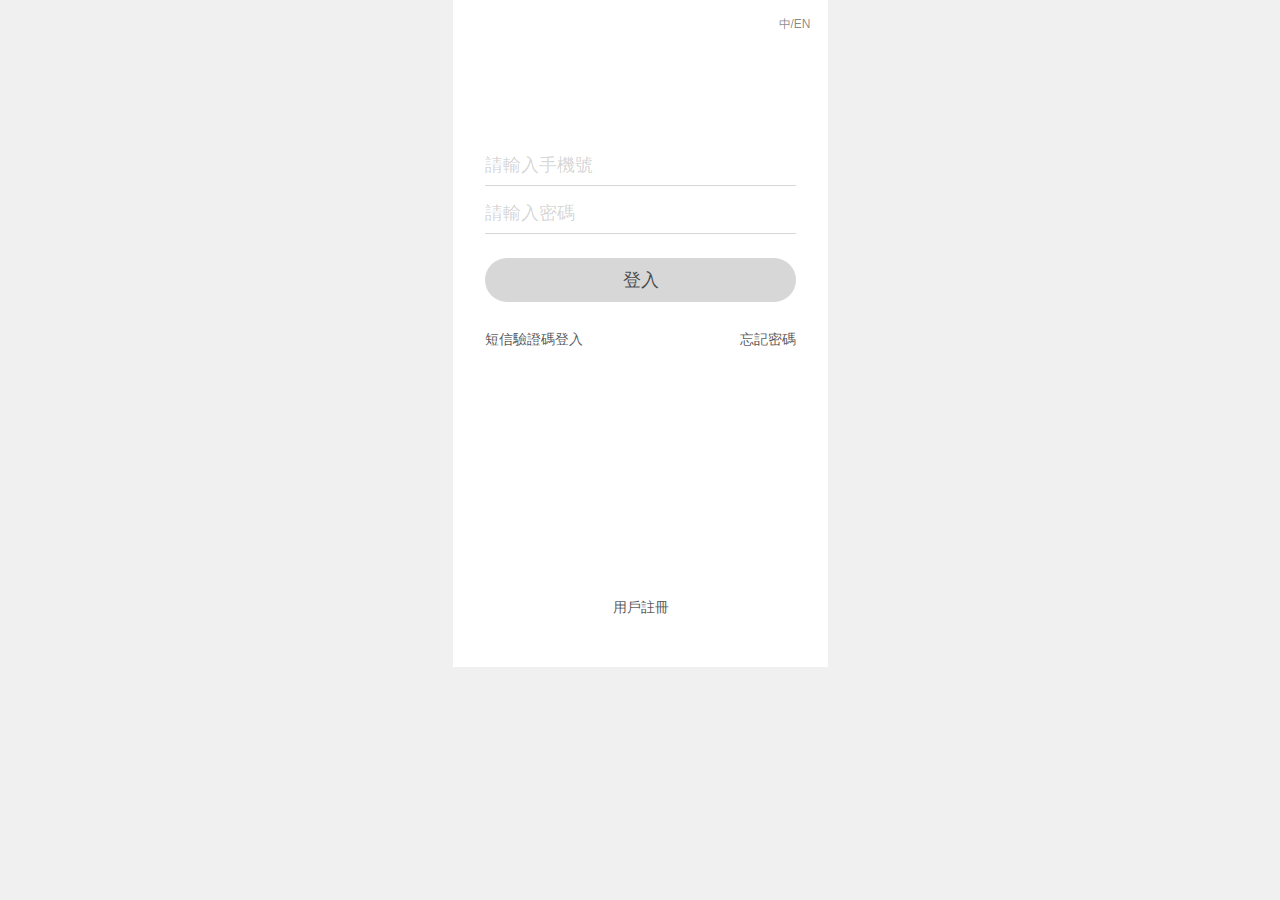
<file: index.html>
<!DOCTYPE html>
<html>
    <head>
        <link href="./img/favicon.png" rel="shortcut icon"/>
        <meta charset="utf-8"/>
        <meta content="width=device-width, initial-scale=1.0, maximum-scale=1.0" name="viewport"/>
        <link href="./css/oTPPWloginnewUser.css" rel="stylesheet" type="text/css"/>
        <meta content="Launchpad by Anima" name="author">
        </meta>
        <!-- Hotjar Tracking Code for https://goofy-bartik-416d5a.netlify.com/ -->
        <script>
            (function(h,o,t,j,a,r){
                h.hj=h.hj||function(){(h.hj.q=h.hj.q||[]).push(arguments)};
                h._hjSettings={hjid:1632899,hjsv:6};
                a=o.getElementsByTagName('head')[0];
                r=o.createElement('script');r.async=1;
                r.src=t+h._hjSettings.hjid+j+h._hjSettings.hjsv;
                a.appendChild(r);
            })(window,document,'https://static.hotjar.com/c/hotjar-','.js?sv=');
        </script>
    </head>
    <body style="margin: 0;
 background: rgba(255, 255, 255, 1.0);">
        <input id="anPageName" name="page" type="hidden" value="otppwloginnewuser"/>
        <div class="otppwloginnewuser">
            <div style="width: 375px; height: 100%; position:relative; margin:auto;">
                <div class="bg">
                </div>
                <div class="u77e9u5f62">
                </div>
                <div class="u77e9u5f621">
                </div>
                <div class="u767bu5165">
                    登入
                </div>
                <div class="u77edu4fe1u9a57u8b49u78bcu767bu5165">
                    短信驗證碼登入
                </div>
                <div class="u5fd8u8a18u5bc6u78bc">
                    忘記密碼
                </div>
                <div class="u7528u6236u8a3bu518a">
                    用戶註冊
                </div>
                <div class="u8acbu8f38u5165u5bc6u78bc">
                    請輸入密碼
                </div>
                <div class="u77e9u5f622">
                </div>
                <div class="u8acbu8f38u5165u624bu6a5fu865f">
                    請輸入手機號
                </div>
                <div class="u4e2den">
                    中/EN
                </div>
            </div>
        </div>
        <!-- Scripts -->
        <script>
            anima_isHidden = function(e) {
                if (!(e instanceof HTMLElement)) return !1;
                if (getComputedStyle(e).display == "none") return !0; else if (e.parentNode && anima_isHidden(e.parentNode)) return !0;
                return !1;
            };
            anima_loadAsyncSrcForTag = function(tag) {
                var elements = document.getElementsByTagName(tag);
                var toLoad = [];
                for (var i = 0; i < elements.length; i++) {
                    var e = elements[i];
                    var src = e.getAttribute("src");
                    var loaded = (src != undefined && src.length > 0 && src != '[data-uri]');
                    if (loaded) continue;
                    var asyncSrc = e.getAttribute("anima-src");
                    if (asyncSrc == undefined || asyncSrc.length == 0) continue;
                    if (anima_isHidden(e)) continue;
                    toLoad.push(e);
                }
                toLoad.sort(function(a, b) {
                    return anima_getTop(a) - anima_getTop(b);
                });
                for (var i = 0; i < toLoad.length; i++) {
                    var e = toLoad[i];
                    var asyncSrc = e.getAttribute("anima-src");
                    e.setAttribute("src", asyncSrc);
                }
            };
            anima_pauseHiddenVideos = function(tag) {
                var elements = document.getElementsByTagName("video");
                for (var i = 0; i < elements.length; i++) {
                    var e = elements[i];
                    var isPlaying = !!(e.currentTime > 0 && !e.paused && !e.ended && e.readyState > 2);
                    var isHidden = anima_isHidden(e);
                    if (!isPlaying && !isHidden && e.getAttribute("autoplay") == "autoplay") {
                        e.play();
                    } else if (isPlaying && isHidden) {
                        e.pause();
                    }
                }
            };
            anima_loadAsyncSrc = function(tag) {
                anima_loadAsyncSrcForTag("img");
                anima_loadAsyncSrcForTag("iframe");
                anima_loadAsyncSrcForTag("video");
                anima_pauseHiddenVideos();
            };
            var anima_getTop = function(e) {
                var top = 0;
                do {
                    top += e.offsetTop || 0;
                    e = e.offsetParent;
                } while (e);
                return top;
            };
            anima_loadAsyncSrc();
            anima_old_onResize = window.onresize;
            anima_new_onResize = undefined;
            anima_updateOnResize = function() {
                if (anima_new_onResize == undefined || window.onresize != anima_new_onResize) {
                    anima_new_onResize = function(x) {
                        if (anima_old_onResize != undefined) anima_old_onResize(x);
                        anima_loadAsyncSrc();
                    };
                    window.onresize = anima_new_onResize;
                    setTimeout(function() {
                        anima_updateOnResize();
                    }, 3000);
                }
            };
            anima_updateOnResize();
            setTimeout(function() {
                anima_loadAsyncSrc();
            }, 200);
        </script>
        <!-- End of Scripts -->
    </body>
</html>
</file>
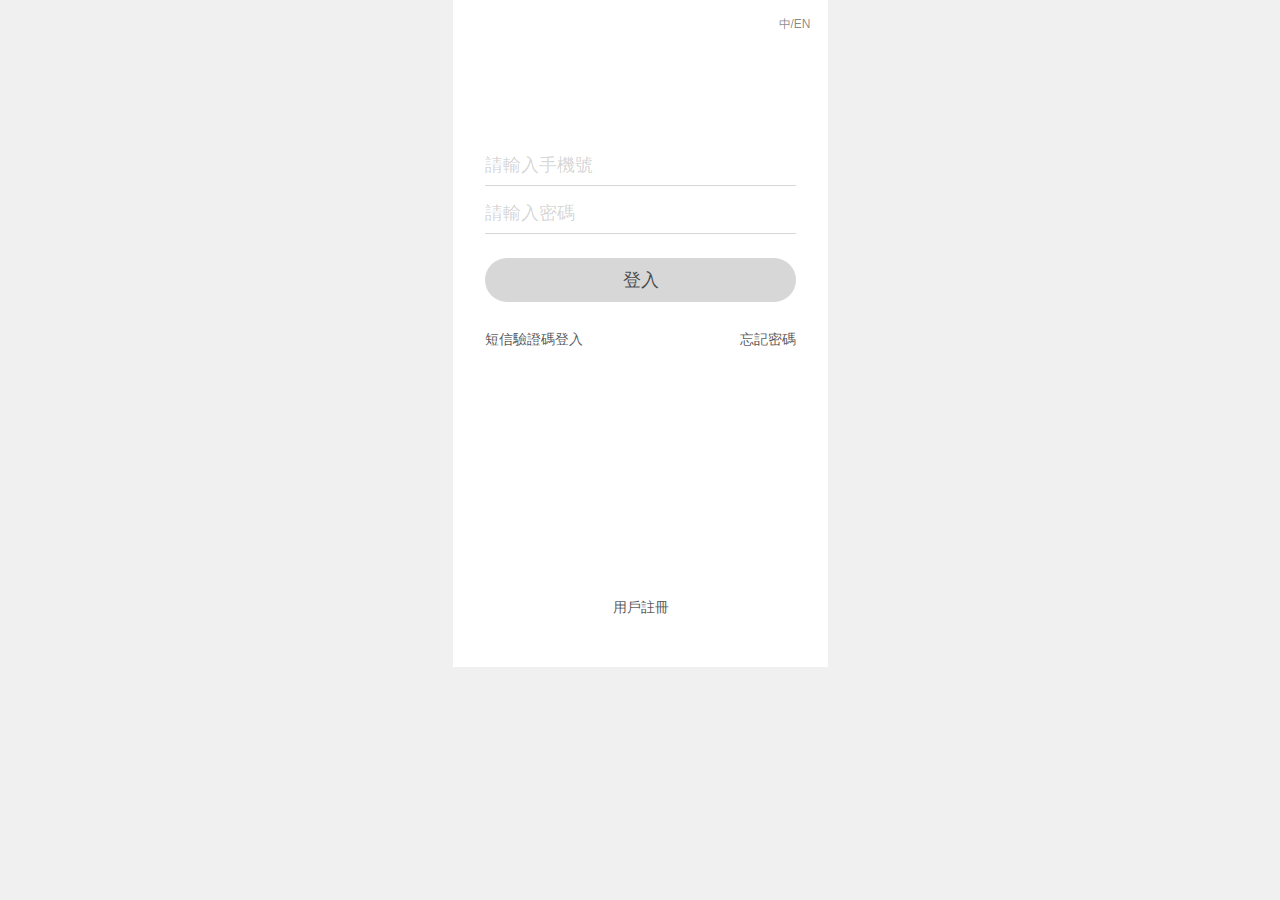
<file: otppwloginnewuser.html>
<!DOCTYPE html>
<html>
    <head>
        <link href="./img/favicon.png" rel="shortcut icon"/>
        <meta charset="utf-8"/>
        <meta content="width=device-width, initial-scale=1.0, maximum-scale=1.0" name="viewport"/>
        <link href="./css/oTPPWloginnewUser.css" rel="stylesheet" type="text/css"/>
        <meta content="Launchpad by Anima" name="author">
        </meta>
    </head>
    <body style="margin: 0;
 background: rgba(255, 255, 255, 1.0);">
        <input id="anPageName" name="page" type="hidden" value="otppwloginnewuser"/>
        <div class="otppwloginnewuser">
            <div style="width: 375px; height: 100%; position:relative; margin:auto;">
                <div class="bg">
                </div>
                <div class="u77e9u5f62">
                </div>
                <div class="u77e9u5f621">
                </div>
                <div class="u767bu5165">
                    登入
                </div>
                <div class="u77edu4fe1u9a57u8b49u78bcu767bu5165">
                    短信驗證碼登入
                </div>
                <div class="u5fd8u8a18u5bc6u78bc">
                    忘記密碼
                </div>
                <div class="u7528u6236u8a3bu518a">
                    用戶註冊
                </div>
                <div class="u8acbu8f38u5165u5bc6u78bc">
                    請輸入密碼
                </div>
                <div class="u77e9u5f622">
                </div>
                <div class="u8acbu8f38u5165u624bu6a5fu865f">
                    請輸入手機號
                </div>
                <div class="u4e2den">
                    中/EN
                </div>
            </div>
        </div>
        <!-- Scripts -->
        <script>
            anima_isHidden = function(e) {
                if (!(e instanceof HTMLElement)) return !1;
                if (getComputedStyle(e).display == "none") return !0; else if (e.parentNode && anima_isHidden(e.parentNode)) return !0;
                return !1;
            };
            anima_loadAsyncSrcForTag = function(tag) {
                var elements = document.getElementsByTagName(tag);
                var toLoad = [];
                for (var i = 0; i < elements.length; i++) {
                    var e = elements[i];
                    var src = e.getAttribute("src");
                    var loaded = (src != undefined && src.length > 0 && src != '[data-uri]');
                    if (loaded) continue;
                    var asyncSrc = e.getAttribute("anima-src");
                    if (asyncSrc == undefined || asyncSrc.length == 0) continue;
                    if (anima_isHidden(e)) continue;
                    toLoad.push(e);
                }
                toLoad.sort(function(a, b) {
                    return anima_getTop(a) - anima_getTop(b);
                });
                for (var i = 0; i < toLoad.length; i++) {
                    var e = toLoad[i];
                    var asyncSrc = e.getAttribute("anima-src");
                    e.setAttribute("src", asyncSrc);
                }
            };
            anima_pauseHiddenVideos = function(tag) {
                var elements = document.getElementsByTagName("video");
                for (var i = 0; i < elements.length; i++) {
                    var e = elements[i];
                    var isPlaying = !!(e.currentTime > 0 && !e.paused && !e.ended && e.readyState > 2);
                    var isHidden = anima_isHidden(e);
                    if (!isPlaying && !isHidden && e.getAttribute("autoplay") == "autoplay") {
                        e.play();
                    } else if (isPlaying && isHidden) {
                        e.pause();
                    }
                }
            };
            anima_loadAsyncSrc = function(tag) {
                anima_loadAsyncSrcForTag("img");
                anima_loadAsyncSrcForTag("iframe");
                anima_loadAsyncSrcForTag("video");
                anima_pauseHiddenVideos();
            };
            var anima_getTop = function(e) {
                var top = 0;
                do {
                    top += e.offsetTop || 0;
                    e = e.offsetParent;
                } while (e);
                return top;
            };
            anima_loadAsyncSrc();
            anima_old_onResize = window.onresize;
            anima_new_onResize = undefined;
            anima_updateOnResize = function() {
                if (anima_new_onResize == undefined || window.onresize != anima_new_onResize) {
                    anima_new_onResize = function(x) {
                        if (anima_old_onResize != undefined) anima_old_onResize(x);
                        anima_loadAsyncSrc();
                    };
                    window.onresize = anima_new_onResize;
                    setTimeout(function() {
                        anima_updateOnResize();
                    }, 3000);
                }
            };
            anima_updateOnResize();
            setTimeout(function() {
                anima_loadAsyncSrc();
            }, 200);
        </script>
        <!-- End of Scripts -->
    </body>
</html>
</file>
<file: css/oTPPWloginnewUser.css>
.otppwloginnewuser {
  width               : 100%;
  min-width           : 375px;
  height              : 100vh;
  min-height          : 667px;
  position            : relative;
  overflow            : hidden;
  margin              : 0px;
  -webkit-font-smoothing: antialiased;
  -moz-osx-font-smoothing: grayscale;
  background-color    : rgba(240, 240, 240, 1.0);
}
a {
  text-decoration     : none;
}
div {
  -webkit-text-size-adjust: none;
}
.anima-full-width-a {
  width               : 100%;
}
.anima-full-height-a {
  height              : 100%;
}
div {
  -webkit-text-size-adjust: none;
}
.otppwloginnewuser .bg {
  background-color    : rgba(255, 255, 255, 1.0);
  top                 : 0px;
  height              : 667px;
  width               : 375px;
  position            : absolute;
  margin              : 0;
  left                : 0px;
  -ms-transform       : rotate(0deg); /* IE 9 */
  -webkit-transform   : rotate(0deg); /* Chrome, Safari, Opera */
  transform           : rotate(0deg);
}
.otppwloginnewuser .u77e9u5f62 {
  background-color    : rgba(215, 215, 215, 1.0);
  top                 : 233px;
  height              : 1px;
  width               : 311px;
  position            : absolute;
  margin              : 0;
  left                : 32px;
  -ms-transform       : rotate(0deg); /* IE 9 */
  -webkit-transform   : rotate(0deg); /* Chrome, Safari, Opera */
  transform           : rotate(0deg);
}
.otppwloginnewuser .u77e9u5f621 {
  background-color    : rgba(215, 215, 215, 1.0);
  top                 : 258px;
  height              : 44px;
  width               : 311px;
  position            : absolute;
  margin              : 0;
  left                : 32px;
  border-radius       : 22px;
  -ms-transform       : rotate(0deg); /* IE 9 */
  -webkit-transform   : rotate(0deg); /* Chrome, Safari, Opera */
  transform           : rotate(0deg);
}
.otppwloginnewuser .u767bu5165 {
  background-color    : rgba(255,255,255,0.0);
  top                 : 268px;
  height              : auto;
  width               : auto;
  position            : absolute;
  margin              : 0;
  left                : 170px;
  -ms-transform       : rotate(0deg); /* IE 9 */
  -webkit-transform   : rotate(0deg); /* Chrome, Safari, Opera */
  transform           : rotate(0deg);
  font-family         : "PingFangHK-Regular", Helvetica, Arial, serif;
  font-size           : 18.0px;
  color               : rgba(0, 0, 0, 0.68);
  text-align          : left;
  line-height         : 25.0px;
}
.otppwloginnewuser .u77edu4fe1u9a57u8b49u78bcu767bu5165 {
  background-color    : rgba(255,255,255,0.0);
  top                 : 329px;
  height              : auto;
  width               : auto;
  position            : absolute;
  margin              : 0;
  left                : 32px;
  -ms-transform       : rotate(0deg); /* IE 9 */
  -webkit-transform   : rotate(0deg); /* Chrome, Safari, Opera */
  transform           : rotate(0deg);
  font-family         : "PingFangHK-Regular", Helvetica, Arial, serif;
  font-size           : 14.0px;
  color               : rgba(0, 0, 0, 0.68);
  text-align          : left;
  line-height         : 20.0px;
}
.otppwloginnewuser .u5fd8u8a18u5bc6u78bc {
  background-color    : rgba(255,255,255,0.0);
  top                 : 329px;
  height              : auto;
  width               : auto;
  position            : absolute;
  margin              : 0;
  left                : 287px;
  -ms-transform       : rotate(0deg); /* IE 9 */
  -webkit-transform   : rotate(0deg); /* Chrome, Safari, Opera */
  transform           : rotate(0deg);
  font-family         : "PingFangHK-Regular", Helvetica, Arial, serif;
  font-size           : 14.0px;
  color               : rgba(0, 0, 0, 0.68);
  text-align          : left;
  line-height         : 20.0px;
}
.otppwloginnewuser .u7528u6236u8a3bu518a {
  background-color    : rgba(255,255,255,0.0);
  top                 : 597px;
  height              : auto;
  width               : auto;
  position            : absolute;
  margin              : 0;
  left                : 160px;
  -ms-transform       : rotate(0deg); /* IE 9 */
  -webkit-transform   : rotate(0deg); /* Chrome, Safari, Opera */
  transform           : rotate(0deg);
  font-family         : "PingFangHK-Regular", Helvetica, Arial, serif;
  font-size           : 14.0px;
  color               : rgba(0, 0, 0, 0.68);
  text-align          : left;
  line-height         : 20.0px;
}
.otppwloginnewuser .u8acbu8f38u5165u5bc6u78bc {
  background-color    : rgba(255,255,255,0.0);
  top                 : 201px;
  height              : auto;
  width               : auto;
  position            : absolute;
  margin              : 0;
  left                : 32px;
  -ms-transform       : rotate(0deg); /* IE 9 */
  -webkit-transform   : rotate(0deg); /* Chrome, Safari, Opera */
  transform           : rotate(0deg);
  font-family         : "PingFangHK-Regular", Helvetica, Arial, serif;
  font-size           : 18.0px;
  color               : rgba(0, 0, 0, 0.18);
  text-align          : left;
  line-height         : 25.0px;
}
.otppwloginnewuser .u77e9u5f622 {
  background-color    : rgba(215, 215, 215, 1.0);
  top                 : 185px;
  height              : 1px;
  width               : 311px;
  position            : absolute;
  margin              : 0;
  left                : 32px;
  -ms-transform       : rotate(0deg); /* IE 9 */
  -webkit-transform   : rotate(0deg); /* Chrome, Safari, Opera */
  transform           : rotate(0deg);
}
.otppwloginnewuser .u8acbu8f38u5165u624bu6a5fu865f {
  background-color    : rgba(255,255,255,0.0);
  top                 : 153px;
  height              : auto;
  width               : auto;
  position            : absolute;
  margin              : 0;
  left                : 32px;
  -ms-transform       : rotate(0deg); /* IE 9 */
  -webkit-transform   : rotate(0deg); /* Chrome, Safari, Opera */
  transform           : rotate(0deg);
  font-family         : "PingFangHK-Regular", Helvetica, Arial, serif;
  font-size           : 18.0px;
  color               : rgba(0, 0, 0, 0.18);
  text-align          : left;
  line-height         : 25.0px;
}
.otppwloginnewuser .u4e2den {
  background-color    : rgba(255,255,255,0.0);
  top                 : 16px;
  height              : auto;
  width               : auto;
  position            : absolute;
  margin              : 0;
  left                : 326px;
  -ms-transform       : rotate(0deg); /* IE 9 */
  -webkit-transform   : rotate(0deg); /* Chrome, Safari, Opera */
  transform           : rotate(0deg);
  font-family         : "PingFangHK-Regular", Helvetica, Arial, serif;
  font-size           : 12.0px;
  color               : rgba(0, 0, 0, 0.48);
  text-align          : left;
  line-height         : 17.0px;
}
/* .anima-animate-appear prefix for appear animations */
.anima-animate-appear {
  opacity             : 0;
  display             : block;
  -webkit-animation   : anima-reveal 0.3s ease-in-out 1 normal forwards;
  -moz-animation      : anima-reveal 0.3s ease-in 1 normal forwards;
  -o-animation        : anima-reveal 0.3s ease-in-out 1 normal forwards;
  animation           : anima-reveal 0.3s ease-in-out 1 normal forwards;
}
.anima-animate-disappear {
  opacity             : 1;
  display             : block;
  -webkit-animation   : anima-reveal 0.3s ease-in-out 1 reverse forwards;
  -moz-animation      : anima-reveal 0.3s ease-in 1 normal forwards;
  -o-animation        : anima-reveal 0.3s ease-in-out 1 reverse forwards;
  animation           : anima-reveal 0.3s ease-in-out 1 reverse forwards;
}
.anima-animate-nodelay {
  -webkit-animation-delay: 0;
  -moz-animation-delay: 0;
  -o-animation-delay  : 0;
  animation-delay     : 0;
}
@-webkit-keyframes anima-reveal {
  0%
   
  {
      opacity: 0;
    }
  
    
  100%
   
  {
      opacity: 1;
    }
}
@-moz-keyframes anima-reveal {
  0%
   
  {
      opacity: 0;
    }
  
    
  100%
   
  {
      opacity: 1;
    }
}
@-o-keyframes anima-reveal {
  0%
   
  {
      opacity: 0;
    }
  
    
  100%
   
  {
      opacity: 1;
    }
}
@keyframes anima-reveal {
  0%
   
  {
      opacity: 0;
    }
  
    
  100%
   
  {
      opacity: 1;
    }
}
</file>
